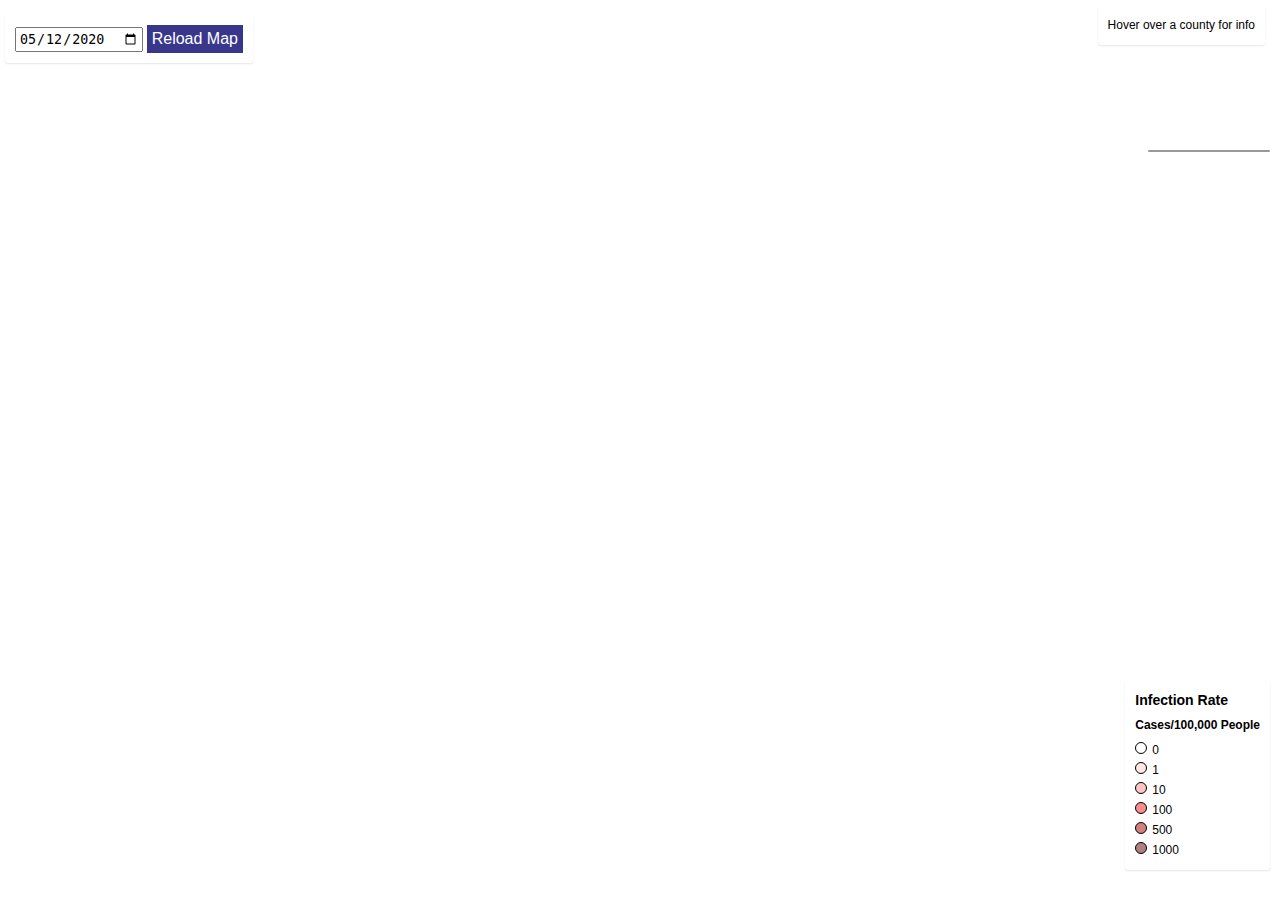
<file: index.html>
<!DOCTYPE html>
<html>

<head>
	<meta charset="utf-8" />
	<title>COVID-19 Map</title>
	<meta name="viewport" content="initial-scale=1,maximum-scale=1,user-scalable=no" />
	<script src="https://momentjs.com/downloads/moment.min.js"></script>
	<script src="https://code.jquery.com/jquery-3.5.0.min.js"></script>
	<script src="https://api.mapbox.com/mapbox-gl-js/v1.10.0/mapbox-gl.js"></script>
	<link href="https://api.mapbox.com/mapbox-gl-js/v1.10.0/mapbox-gl.css" rel="stylesheet" />
	<link rel="stylesheet" href="style.css">
</head>

<body>
	<div id="map">
		<div id="cases-legend" class="legend" style="display: block;">
			<h3>Infection Rate</h3>
			<h4>Cases/100,000 People</h4>
			<div><span style="background-color: #ffffff"></span>0</div>
			<div><span style="background-color: #fde6e6"></span>1</div>
			<div><span style="background-color: #fdc4c4"></span>10</div>
			<div><span style="background-color: #fc8b8b"></span>100</div>
			<div><span style="background-color: #d18080"></span>500</div>
			<div><span style="background-color: #ae8080"></span>1000</div>
		</div>
		<div id="mortality-legend" class="legend" style="display: none;">
			<h3>Mortality Rate</h3>
			<h4>Deaths/100,000 People</h4>
			<div><span style="background-color: #f2f0f7"></span>0</div>
			<div><span style="background-color: #dadaeb"></span>1</div>
			<div><span style="background-color: #bcbddc"></span>10</div>
			<div><span style="background-color: #9e9ac8"></span>50</div>
			<div><span style="background-color: #756bb1"></span>75</div>
			<div><span style="background-color: #54278f"></span>100</div>
		</div>
		<div id="cases-date" class="date-box" style="display: block;">
			<input type="date" id="mapdate" name="trip-start" placeholder="" value="2020-05-12" min="2020-01-21">
			<button onclick="validateDate()">Reload Map</button>
		</div>
		<div id="info-box" class="info" style="display: block;">Hover over a county for info</div>
		<nav id="menu"></nav>
	</div>
	<script src="scripts.js" defer></script>
</body>

</html>
</file>
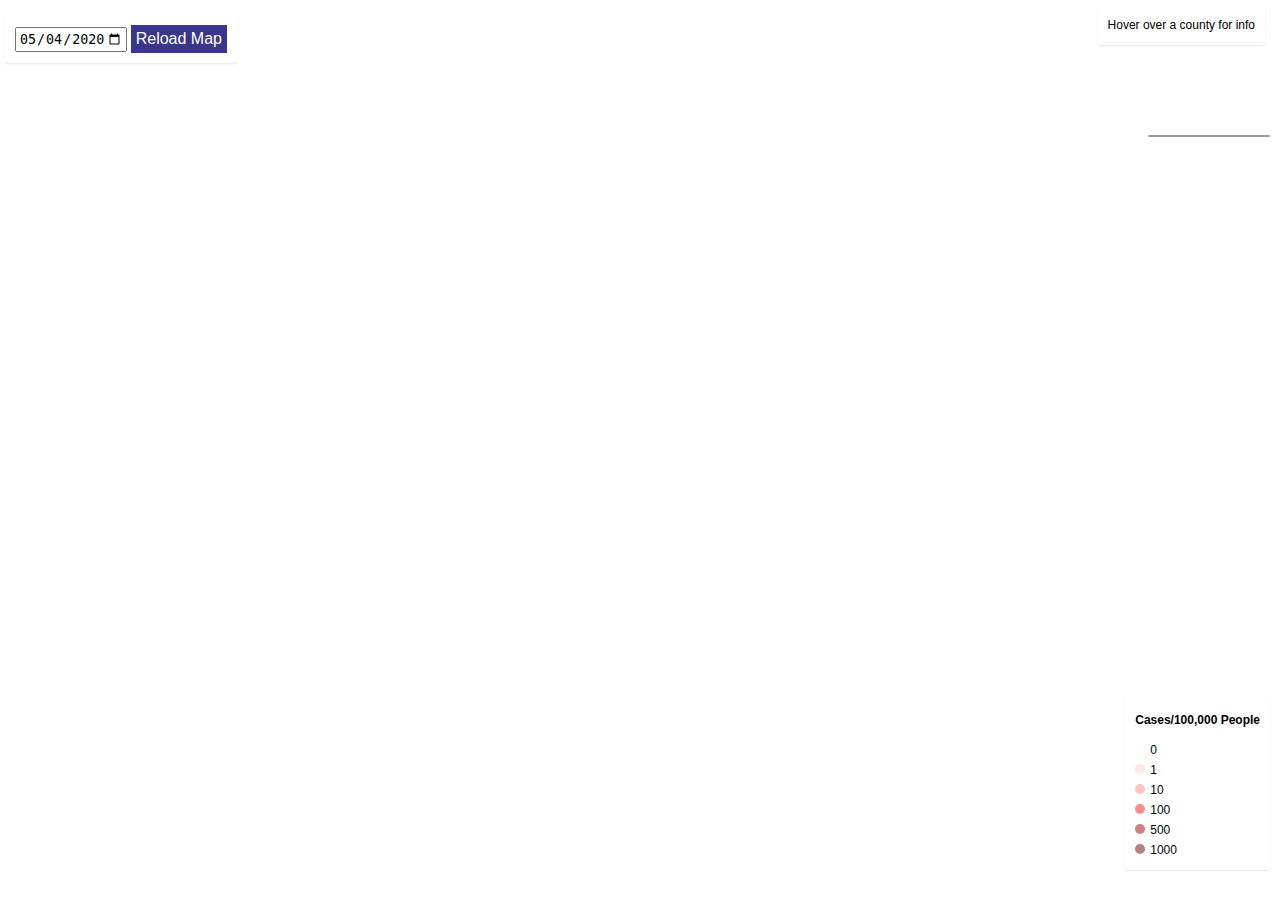
<file: src/index.html>
<!DOCTYPE html>
<html>

<head>
	<meta charset="utf-8" />
	<title>COVID-19 Map</title>
	<meta name="viewport" content="initial-scale=1,maximum-scale=1,user-scalable=no" />
	<script src="https://momentjs.com/downloads/moment.min.js"></script>
	<script src="https://code.jquery.com/jquery-3.5.0.min.js"></script>
	<script src="https://api.mapbox.com/mapbox-gl-js/v1.10.0/mapbox-gl.js"></script>
	<link href="https://api.mapbox.com/mapbox-gl-js/v1.10.0/mapbox-gl.css" rel="stylesheet" />
	<link rel="stylesheet" href="style.css">
</head>

<body>
	<div id="map">
		<div id="county-legend" class="legend" style="display: block;">
			<h4>Cases/100,000 People</h4>
			<div><span style="background-color: #ffffff"></span>0</div>
			<div><span style="background-color: #fde6e6"></span>1</div>
			<div><span style="background-color: #fdc4c4"></span>10</div>
			<div><span style="background-color: #fc8b8b"></span>100</div>
			<div><span style="background-color: #d18080"></span>500</div>
			<div><span style="background-color: #ae8080"></span>1000</div>
		</div>
		<div id="cases-date" class="date-box" style="display: block;">
			<input type="date" id="mapdate" name="trip-start" placeholder="" value="2020-05-04" min="2020-03-22"
				max="2020-05-05">
			<button onclick="validateDate()">Reload Map</button>
		</div>
		<div id="info-box" class="info" style="display: block;">Hover over a county for info</div>
		<nav id="menu"></nav>
	</div>
	<script src="scripts.js"></script>
</body>

</html>
</file>
<file: style.css>
.legend {
	background-color: #fff;
	border-radius: 3px;
	bottom: 30px;
	box-shadow: 0 1px 2px rgba(0, 0, 0, 0.1);
	font: 12px/20px 'Helvetica Neue', Arial, Helvetica, sans-serif;
	padding: 10px;
	position: absolute;
	right: 10px;
	z-index: 1;
}

.legend h4 {
	margin: 0 0 5px;
}

.legend h3 {
	margin: 0 0 5px;
}

.legend div span {
	border-radius: 50%;
	display: inline-block;
	height: 10px;
	margin-right: 5px;
	width: 10px;
	border-style: solid;
	border-width: thin;
}

button {
	background-color: hsl(241, 43%, 38%); /* Green */
	border: none;
	color: white;
	padding: 5px 5px;
	text-align: center;
	text-decoration: none;
	display: inline-block;
	font-size: 16px;
}

.date-box {
	background-color: #fff;
	border-radius: 3px;
	box-shadow: 0 1px 2px rgba(0, 0, 0, 0.1);
	font: 12px/20px 'Helvetica Neue', Arial, Helvetica, sans-serif;
	padding: 10px;
	position: absolute;
	top: 10px;
	z-index: 1;
	margin-top: 5px;
	margin-left: 5px;
}

.info {
	background-color: #fff;
	border-radius: 3px;
	box-shadow: 0 1px 2px rgba(0, 0, 0, 0.1);
	font: 12px/20px 'Helvetica Neue', Arial, Helvetica, sans-serif;
	padding: 10px;
	position: absolute;
	right : 10px;
	z-index: 1;
	margin: 5px;
}

#mapdate{
	padding: 2px 2px;
}

span{
	outline: black;
}

body {
	margin: 0;
	padding: 0;
}

#map {
	position: absolute;
	top: 0;
	bottom: 0;
	width: 100%;
}

#menu {
	background: #fff;
	position: absolute;
	z-index: 1;
	border-radius: 3px;
	width: 120px;
	border: 1px solid rgba(0, 0, 0, 0.4);
	right: 10px;
	top: 150px;
	font-family: 'Open Sans', sans-serif;
}
	
#menu a {
	font-size: 13px;
	color: #404040;
	display: block;
	margin: 0;
	padding: 0;
	padding: 10px;
	text-decoration: none;
	border-bottom: 1px solid rgba(0, 0, 0, 0.25);
	text-align: center;
}
	
#menu a:last-child {
	border: none;
}
	
#menu a:hover {
	background-color: #f8f8f8;
	color: #404040;
}
	
#menu a.active {
	background-color: #3887be;
	color: #ffffff;
}
	
#menu a.active:hover {
	background: #3074a4;
}
</file>
<file: src/style.css>
.legend {
	background-color: #fff;
	border-radius: 3px;
	bottom: 30px;
	box-shadow: 0 1px 2px rgba(0, 0, 0, 0.1);
	font: 12px/20px 'Helvetica Neue', Arial, Helvetica, sans-serif;
	padding: 10px;
	position: absolute;
	right: 10px;
	z-index: 1;
}

.legend h4 {
	margin: 0 0 10px;
}

.legend div span {
	border-radius: 50%;
	display: inline-block;
	height: 10px;
	margin-right: 5px;
	width: 10px;
}

button {
	background-color: hsl(241, 43%, 38%); /* Green */
	border: none;
	color: white;
	padding: 5px 5px;
	text-align: center;
	text-decoration: none;
	display: inline-block;
	font-size: 16px;
}

.date-box {
	background-color: #fff;
	border-radius: 3px;
	box-shadow: 0 1px 2px rgba(0, 0, 0, 0.1);
	font: 12px/20px 'Helvetica Neue', Arial, Helvetica, sans-serif;
	padding: 10px;
	position: absolute;
	top: 10px;
	z-index: 1;
	margin-top: 5px;
	margin-left: 5px;
}

.info {
	background-color: #fff;
	border-radius: 3px;
	box-shadow: 0 1px 2px rgba(0, 0, 0, 0.1);
	font: 12px/20px 'Helvetica Neue', Arial, Helvetica, sans-serif;
	padding: 10px;
	position: absolute;
	right : 10px;
	z-index: 1;
	margin: 5px;
}

#mapdate{
	padding: 2px 2px;
}

body {
	margin: 0;
	padding: 0;
}

#map {
	position: absolute;
	top: 0;
	bottom: 0;
	width: 100%;
}

#menu {
	background: #fff;
	position: absolute;
	z-index: 1;
	border-radius: 3px;
	width: 120px;
	border: 1px solid rgba(0, 0, 0, 0.4);
	right: 10px;
	top: 135PX;
	font-family: 'Open Sans', sans-serif;
}
	
#menu a {
	font-size: 13px;
	color: #404040;
	display: block;
	margin: 0;
	padding: 0;
	padding: 10px;
	text-decoration: none;
	border-bottom: 1px solid rgba(0, 0, 0, 0.25);
	text-align: center;
}
	
#menu a:last-child {
	border: none;
}
	
#menu a:hover {
	background-color: #f8f8f8;
	color: #404040;
}
	
#menu a.active {
	background-color: #3887be;
	color: #ffffff;
}
	
#menu a.active:hover {
	background: #3074a4;
}
</file>
